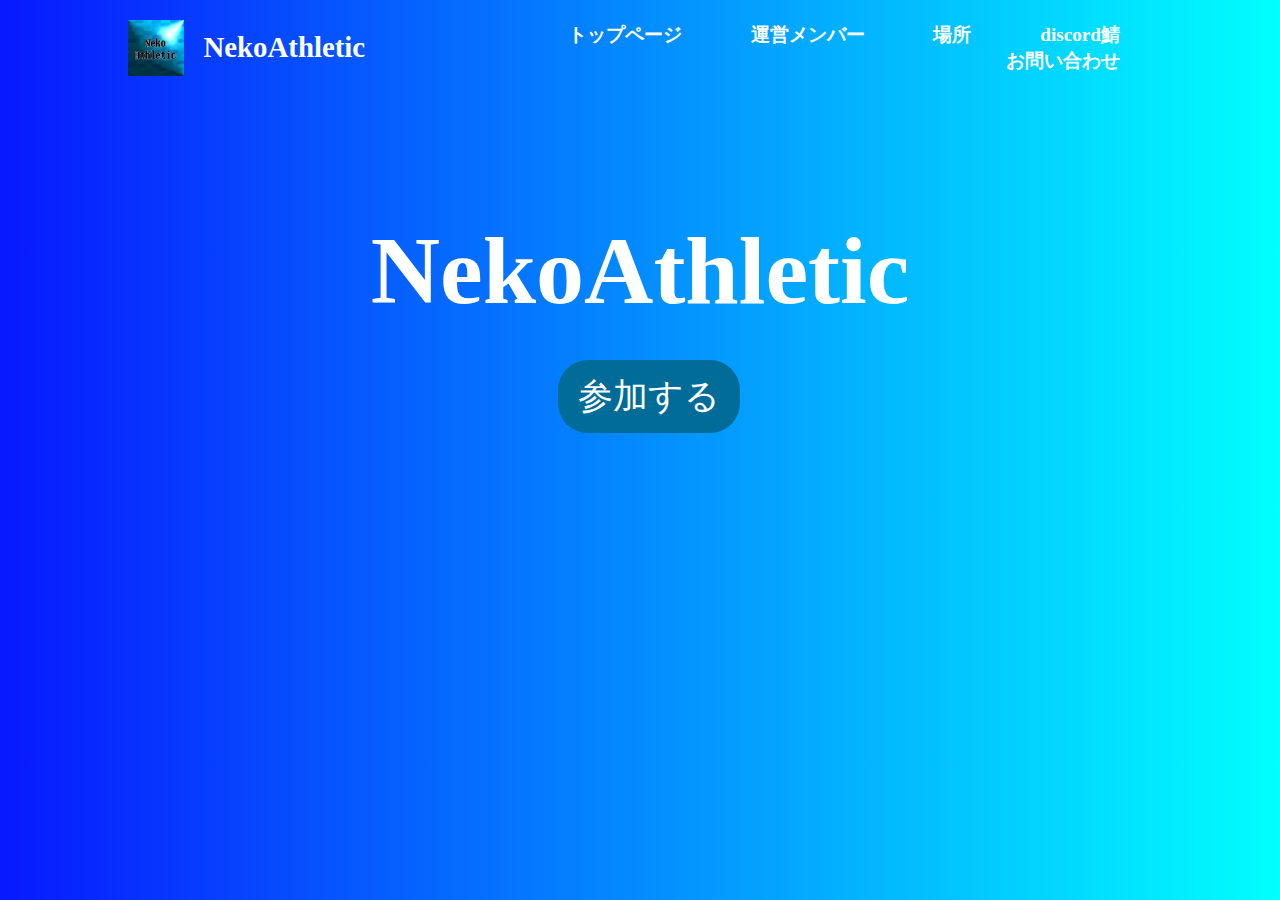
<file: index.html>
<!DOCTYPE html>
<html lang="en">
<head>
    <meta charset="UTF-8">
    <meta name="viewport" content="width=device-width, initial-scale=1.0">
    <title>トップページ</title>
    <link rel="stylesheet" href="style.css">
    <link rel="preconnect" href="https://fonts.googleapis.com">
    <link rel="preconnect" href="https://fonts.gstatic.com" crossorigin>
    <link href="https://fonts.googleapis.com/css2?family=Shippori+Antique&display=swap" rel="stylesheet">
    <meta name="viewport" content="width=device-width, initial-scale=1.0">
    <script>
        // ユーザーエージェントでスマホを判定
        const isSmartphone = /iPhone|iPad|iPod|Android/i.test(navigator.userAgent);
    
        if (isSmartphone) {
          // スマホの場合に sumaho.html にリダイレクト
          window.location.href = "sumaho.html";
        }
      </script>
      
</head>
<body>
    <meta name="google-site-verification" content="JIJDGL-P3RZu1oa5Fn5skZ7UfCnNL9MdLqQFvYtXhhY" />
    <div class="main">
        <nav>
            
            <div class="logo-area">
                <img src="./img/nekoアスレ.webp" alt="" class="logo">
                <h2>NekoAthletic</h2>
            </div>
           

            <div class="nav-links">
                <ul>
                    <a href=""><li>トップページ</li></a>
                    <a href="manager/"><li>運営メンバー</li></a>
                    <a href=""><li>場所</li></a>
                    <a href=""><li>discord鯖</li></a>
                    <a href=""><li>お問い合わせ</li></a>
                </ul>
            </div>
        </nav>
        <div class="nekotext">
            <h1>
                NekoAthletic
            </h1>
        </div>
        <div class="sanka">
            <ul>
                <a href="https://www.youtube.com/"><li>参加する</li></a>
            </ul>
        </div>
        
    </div>
</body>
</html>
</file>
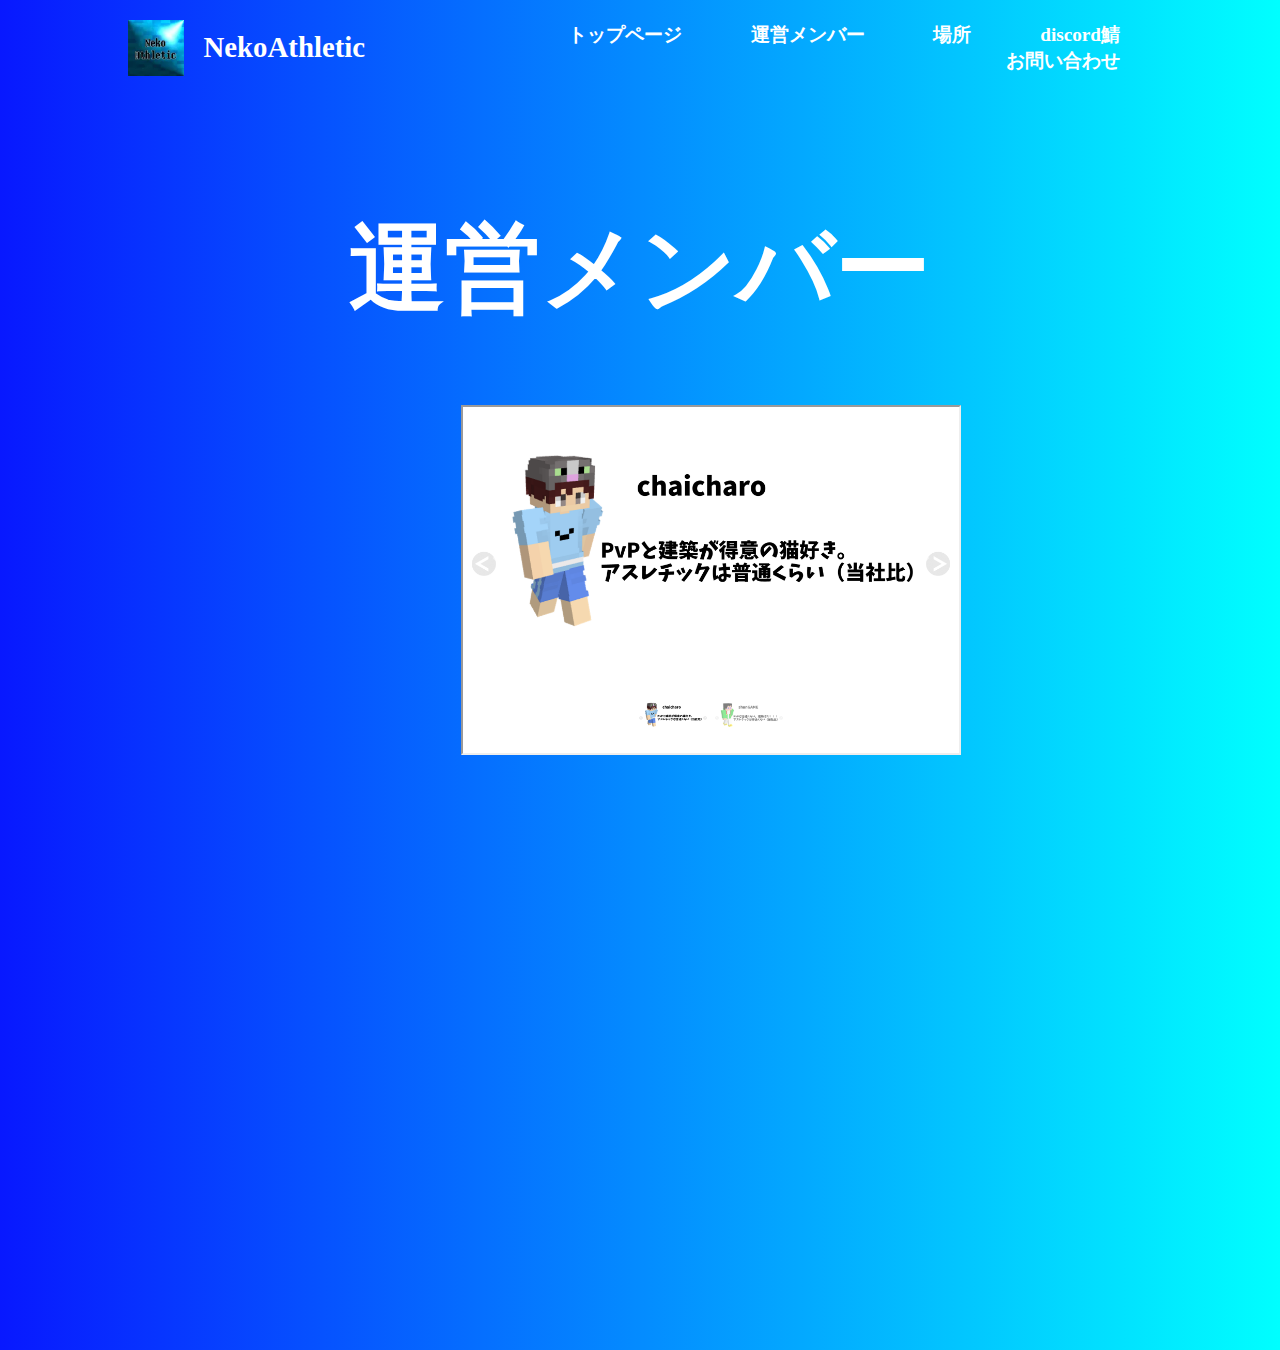
<file: manager/index.html>
<!DOCTYPE html>
<html lang="en">
<head>
    <meta charset="UTF-8">
    <meta name="viewport" content="width=device-width, initial-scale=1.0">
    <title>運営メンバー</title>
    <link rel="stylesheet" href="style2.css">
    <meta name="viewport" content="width=device-width, initial-scale=1.0">
</head>
<body>
    <body>
        <div class="main">
            <nav>
                <div class="logo-area">
                    <img src="img/nekoアスレ.webp" alt="" class="logo">
                    <h2>NekoAthletic</h2>
                </div>
    
                <div class="nav-links">
                    <ul>
                        <a href="reload/"><li>トップページ</li></a>
                        <a href=""><li>運営メンバー</li></a>
                        <a href=""><li>場所</li></a>
                        <a href=""><li>discord鯖</li></a>
                        <a href=""><li>お問い合わせ</li></a>
                    </ul>
                </div>
            </nav>
            <div class="text">
                <h1>運営メンバー</h1>
            </div>
            <iframe src="カルーセル画像.html" width="500" height="350"　frameborder="0" class="karu-seru">

            </iframe>
        </div>
    </body>
    
</body>
</html>
</file>
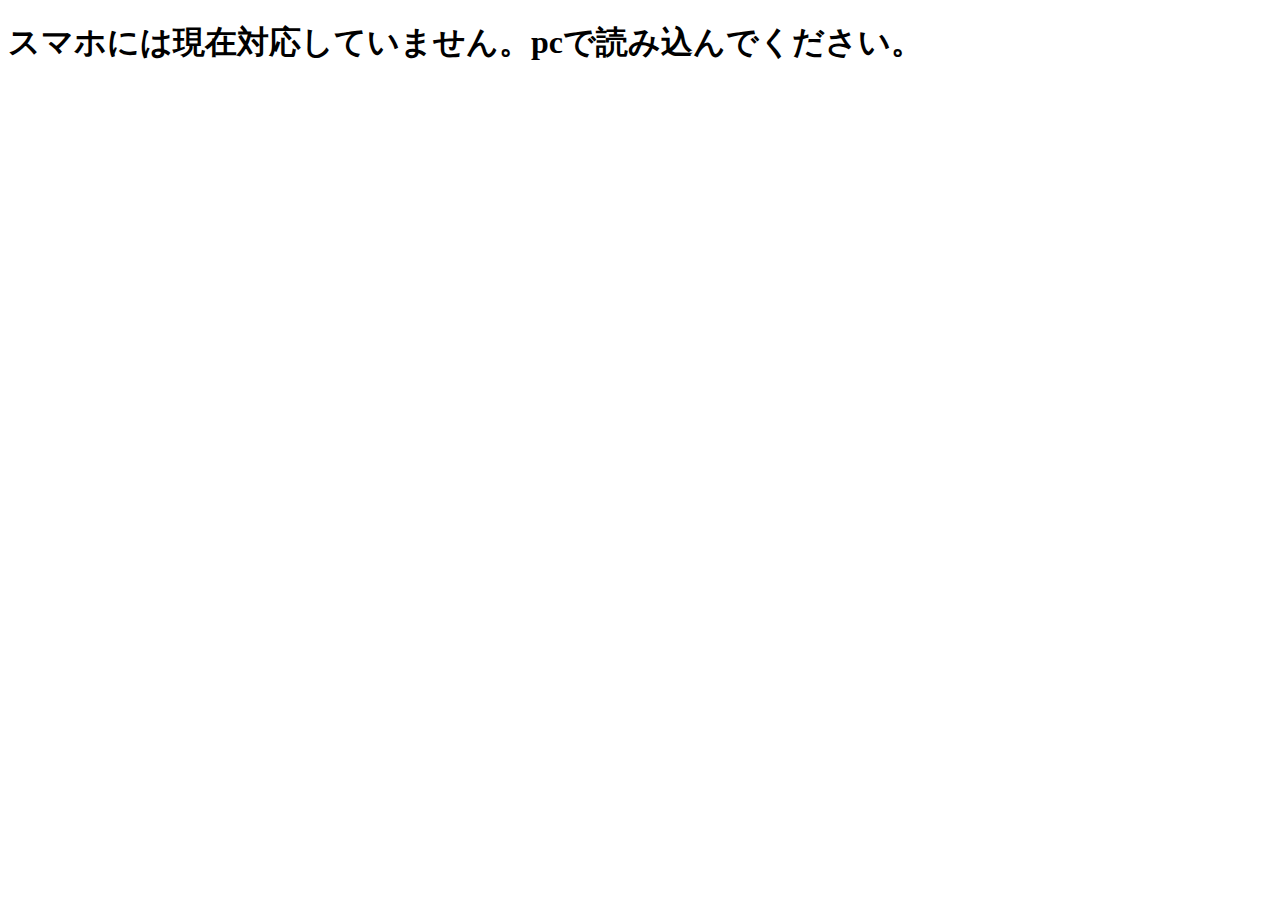
<file: sumaho.html>
<!DOCTYPE html>
<html lang="ja">
<head>
  <meta charset="UTF-8">
  <meta name="viewport" content="width=device-width, initial-scale=1.0">
  <title>スマホ専用ページ</title>
</head>
<body>
  <h1>スマホには現在対応していません。pcで読み込んでください。</h1>
</body>
</html>
</file>
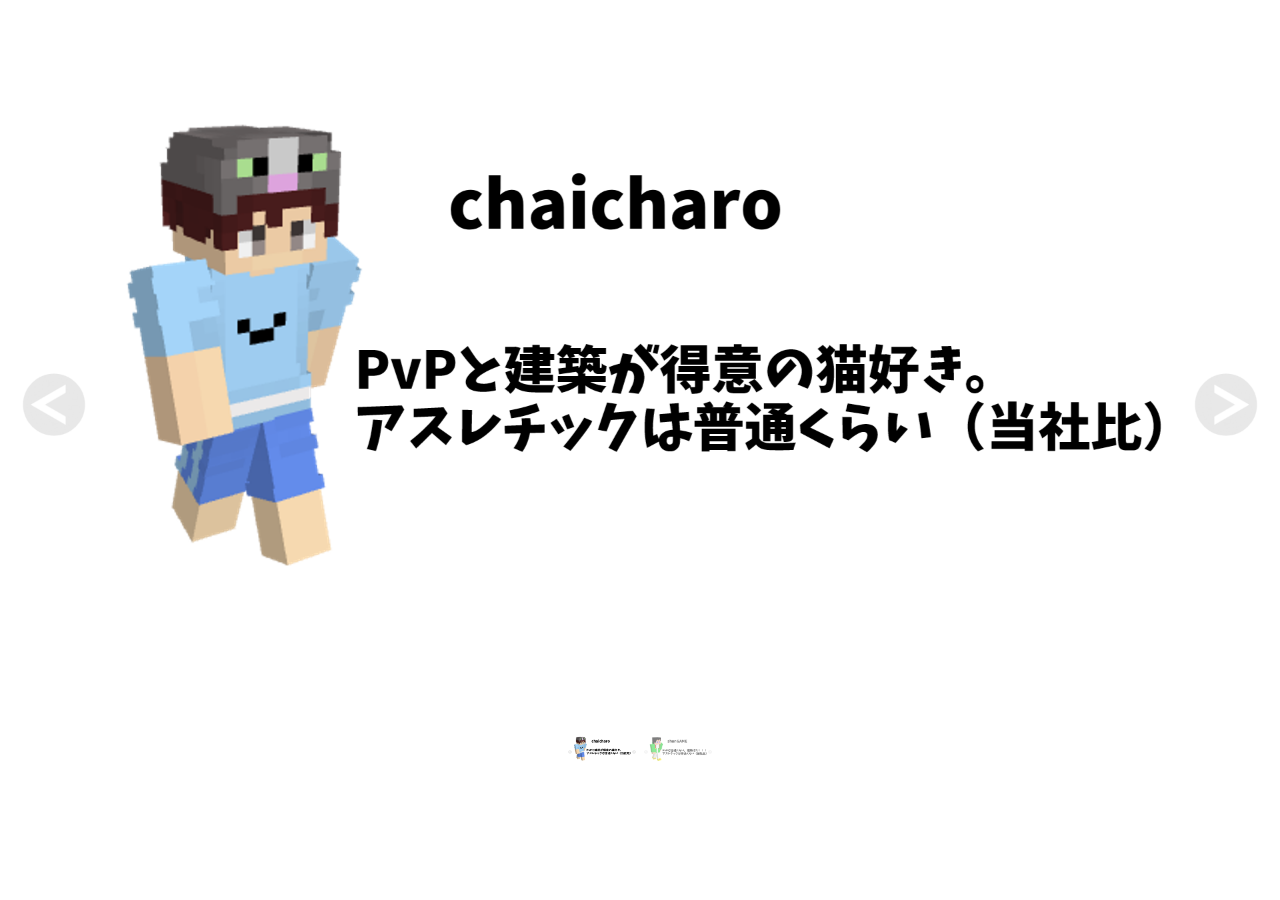
<file: manager/カルーセル画像.html>
<!DOCTYPE html>
<html lang="en">
<head>
    <meta charset="UTF-8">
    <meta name="viewport" content="width=device-width, initial-scale=1.0">
    <title>Document</title>
    <link rel="stylesheet" href="https://cdn.jsdelivr.net/npm/bootstrap@5.2.3/dist/css/bootstrap.min.css">
</head>
<body>
    
    <style>
        .carousel-indicators img{
            width: 70px;
            display: block;
        }
        .carousel-indicators button{
            width: max-content!important;
        }
        .carousel-indicators{
            position: unset;
        }
    </style>
<div class="carousel slide" 
id="carouselDemo"
data-bs-wrap="true" 
data-bs-ride="carousel">

    <div class="carousel-inner">

        <div class="carousel-item active">
            <img src="img/img1.png" class="w-100">
        </div>

        <div class="carousel-item " 
        data-bs-interval="2000">
            <img src="img/img2.png" class="w-100">
        </div>

    </div>

    <button class="carousel-control-prev" 
    type="button"
    data-bs-target="#carouselDemo" 
    data-bs-slide="prev">
        <span class="carousel-control-prev-icon"></span>
    </button>

    <button class="carousel-control-next"
    type="button"
    data-bs-target="#carouselDemo"
    data-bs-slide="next">
    <span class="carousel-control-next-icon"></span>
</button>

<div class="carousel-indicators">
    <button type="button" class="active"
        data-bs-target="#carouselDemo"
        data-bs-slide-to="0">
        <img src="img/img1.png" alt="Image 1 thumbnail"/>
    </button>

    <button type="button" 
        data-bs-target="#carouselDemo"
        data-bs-slide-to="1">
        <img src="img/img2.png" alt="Image 2 thumbnail"/>
    </button>
</div>

    <script src="https://cdn.jsdelivr.net/npm/bootstrap@5.2.3/dist/js/bootstrap.min.js"></script>
</body>
</html>
</file>
<file: style.css>
* {
    margin: 0;
    padding: 0;
    box-sizing: border-box;
}

.main{
    font-size: 1.2rem;
    width: 100vw;
    height: 100vh;
    background: linear-gradient(to right, #0818ff, #00ffff);
    overflow: hidden;
}

.shippori-antique-regular {
    font-family: "Shippori Antique", sans-serif;
    font-weight: 400;
    font-style: normal;
}
nav {
    display: flex;
    width: 80%;
    margin: 20px auto;
    align-items: center;
    font-weight: 550;
}

.nav-links {
    flex: 1;
    text-align: right;
}

.nav-links li {
    list-style: none;
}

.logo-area {   
    display:  flex;
    align-items: center;
    color: #fff;
}

.logo {
    width: 20%;
    height: 20%;
    margin-right: 20px;
}

.nav-links ul li {
    display: inline-block;
    padding: 0 2rem;
}

.nav-links ul a {
    font-weight: 600;
    color:rgb(255, 255, 255);
    text-decoration: none;
    transition: 0.3s;
    
}

.nav-links ul a:hover {
    color:rgb(54, 54, 54);
}

.nekotext {
    display: flex;
    justify-content: center; /* 水平方向の中央揃え */
    align-items: center; /* 垂直方向の中央揃え */
    width: 80%;
    font-weight: 550;
    color: white;
    position: absolute;
    top: 30%;
    left: 50%;
    transform: translate(-50%, -50%);
    font-size: 3rem; /* 文字サイズを大きく設定 */
}

.sanka ul a {
    padding: 13px 20px;
    background: #006c97;
    border-radius: 30px;
    font-weight: 550;
    font-size: 35px;
    color:rgb(255, 255, 255);
    text-decoration: none;
    transition: 0.3s;
    position: absolute;
    top: 40%;
    left: 43.6%;
    list-style: none;
}

.sanka ul a:hover {
    font-size: 40px;
    left: 43%;
}

.container {
    width: 100%; /* 固定値ではなく、画面幅に合わせる */
    max-width: 1200px; /* 最大幅を指定 */
    margin: 0 auto;
}

body {
    overflow-x: hidden; /* 横スクロールを防止 */ 
}
img {
    max-width: 100%; /* 画面幅を超えない */
    height: auto;    /* アスペクト比を維持 */
}
</file>
<file: manager/style2.css>
* {
    margin: 0;
    padding: 0;
    box-sizing: border-box;
}

.main{
    font-size: 1.2rem;
    width: 100vw;
    height: 150vh;
    background: linear-gradient(to right, #0818ff, #00ffff);
    overflow: hidden;
}

.shippori-antique-regular {
    font-family: "Shippori Antique", sans-serif;
    font-weight: 400;
    font-style: normal;
}
nav {
    display: flex;
    width: 80%;
    margin: 20px auto;
    align-items: center;
    font-weight: 550;
}

.nav-links {
    flex: 1;
    text-align: right;
}

.nav-links li {
    list-style: none;
}

.logo-area {   
    display:  flex;
    align-items: center;
    color: #fff;
}

.logo {
    width: 20%;
    height: 20%;
    margin-right: 20px;
}

.nav-links ul li {
    display: inline-block;
    padding: 0 2rem;
}

.nav-links ul a {
    font-weight: 600;
    color:rgb(255, 255, 255);
    text-decoration: none;
    transition: 0.3s;
    
}

.nav-links ul a:hover {
    color:rgb(54, 54, 54)
}

.text {
    display: flex;
    justify-content: center; /* 水平方向の中央揃え */
    align-items: center; /* 垂直方向の中央揃え */
    width: 80%;
    font-weight: 550;
    color: white;
    position: absolute;
    top: 30%;
    left: 50%;
    transform: translate(-50%, -50%);
    font-size: 3rem; /* 文字サイズを大きく設定 */
}


.container {
    width: 100%; /* 固定値ではなく、画面幅に合わせる */
    max-width: 1200px; /* 最大幅を指定 */
    margin: 0 auto;
}

.karu-seru {
    position: absolute;
    top: 45%;
    left: 36%;
}
</file>
